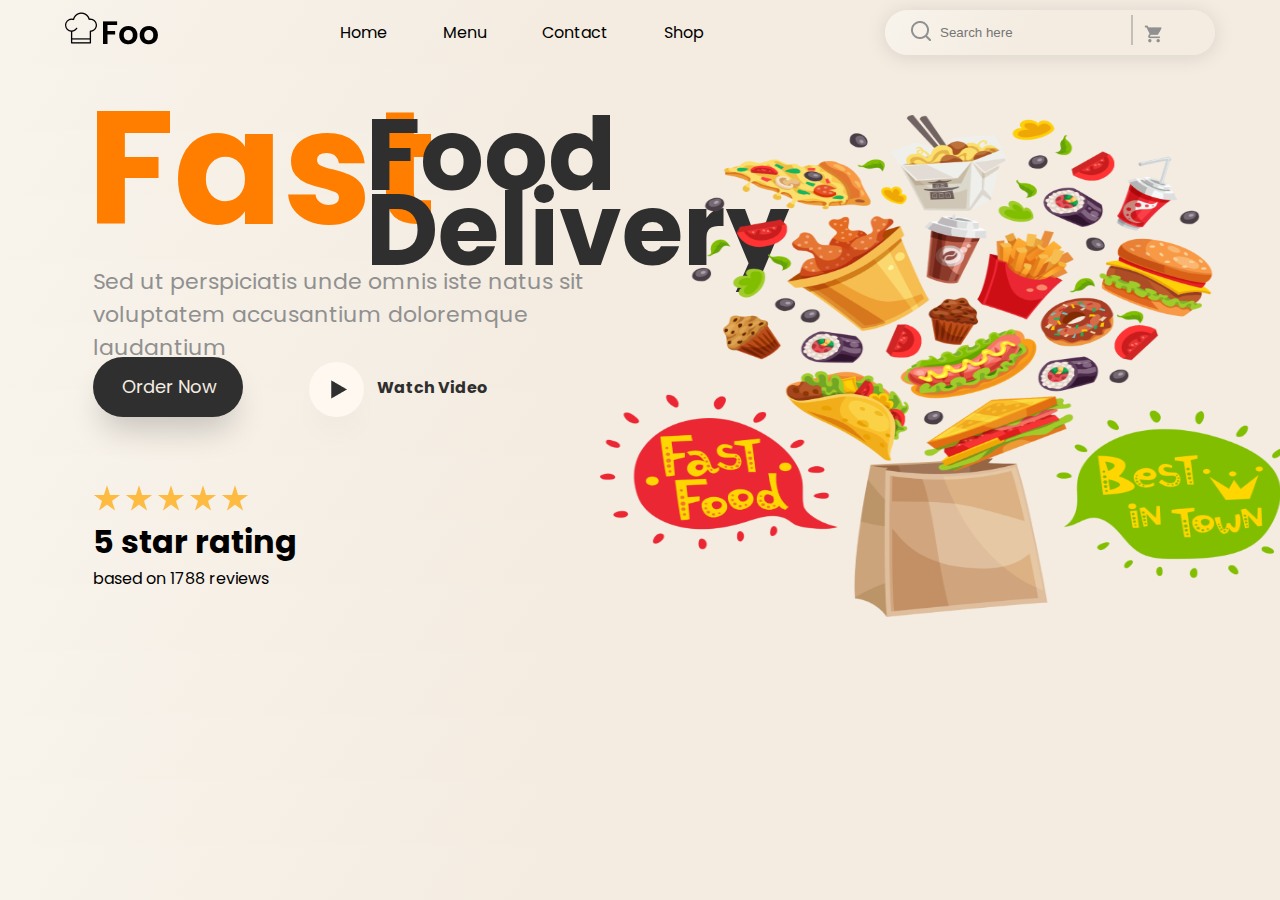
<file: Index.html>
<!DOCTYPE html>
<html lang="en">
<head>
    <meta charset="UTF-8">
    <meta http-equiv="X-UA-Compatible" content="IE=edge">
    <meta name="viewport" content="width=device-width, initial-scale=1.0">
    <title>Document</title>
    <link rel="stylesheet" href="./styles.css">
</head>
<body>
    <nav>
        <div class="container">
            <div class="brand">
                <img src="./Group 5.png" alt="" class="logo">
       
                
            </div>
            <div class="nav_links">
                <ul>
                    <li><a href="#">Home</a></li>
                    <li><a href="#">Menu</Menu></a></li>
                    <li><a href="#">Contact</a></li>
                    <li><a href="#">Shop</a></li>
                    
                </ul>
            </div>
            <div class="search">
                <form>
                    
                    <input type="text" name="searche" id="searcher" placeholder="Search here">
                    <img id="search-icon" src="./Vector.png" alt="search-icon">
                    <div class="line"></div>
                    <a href="#">
                       <img src="./Vector (1).png" alt="cart" class="cart-icon" >
                </a>
            </form>
                
            </div>
           

        </div>
        <div class="text">
            <div class="h1">
                <h1>Fast</h1>
            </div>
            <div class="h2">
                <h1>Food<br>
                    Delivery</h1>
                    
            </div>
            <div class="paraph">
                <p class="sed"> Sed ut perspiciatis unde omnis iste natus sit <br> voluptatem accusantium doloremque laudantium </p>
            </div>
            <div class="order">
                <div class="circle"></div>
                <p class="pra">Order Now</p>
                <div class="circle-white">
                    <img src="./Polygon 1 (1).png" alt=""> 
                    
                 </div>
                 <p class="pr">Watch Video</p>
                
            </div>
            <div class="stars">
                <div class="five-stars">
                    <img src="./stAR.png" alt="">
                    <img src="./stAR.png" alt="">
                    <img src="./stAR.png" alt="">
                    <img src="./stAR.png" alt="">
                    <img src="./stAR.png" alt="">
                </div>
                <div class="star-tex">
                    <h1>5 star rating</h1>
                    <p> based on 1788 reviews</p>
                </div>
                
            </div>
           
        </div>
        <div class="big-image">
            <img src="./17372 [Converted] 1.png" alt="fruite">
        </div>
    </nav>

    
</body>
</html>
</file>
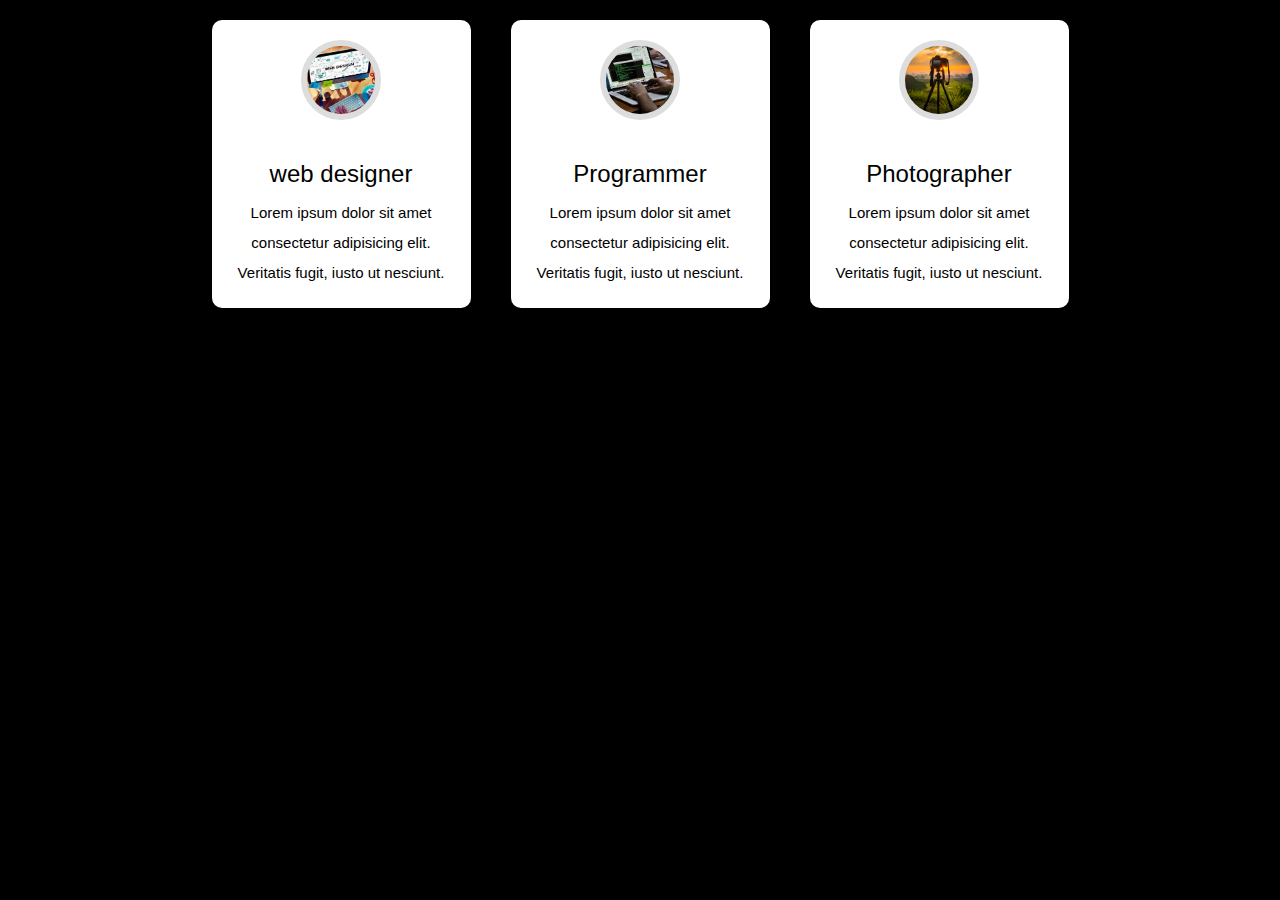
<file: responsive/index.html>
<!DOCTYPE html>
<html lang="en">
<head>
    <meta charset="UTF-8">
    <meta http-equiv="X-UA-Compatible" content="IE=edge">
    <meta name="viewport" content="width=device-width, initial-scale=1.0">
    <title>Document</title>
    <link rel="stylesheet" href="./style.css">
</head>
<body>
    <div class="container">
        <div class="boxes">
            <div class="images images1"></div>
            <div class="imgtext">

                <h1>web designer</h1>
                <p>Lorem ipsum dolor sit amet consectetur adipisicing elit. Veritatis fugit, iusto ut nesciunt.</p>
        </div>
        </div>
        <div class="boxes">
            <div class="images images2 "></div>
            <div class="imgtext">

                <h1>Programmer</h1>
                <p>Lorem ipsum dolor sit amet consectetur adipisicing elit. Veritatis fugit, iusto ut nesciunt.</p>
        </div>
        </div>
        <div class="boxes">
            <div class="images images3"></div>
            <div class="imgtext">

                <h1>Photographer</h1>
                <p>Lorem ipsum dolor sit amet consectetur adipisicing elit. Veritatis fugit, iusto ut nesciunt.</p>
        </div>
        </div>
    </div>
    
</body>
</html>
</file>
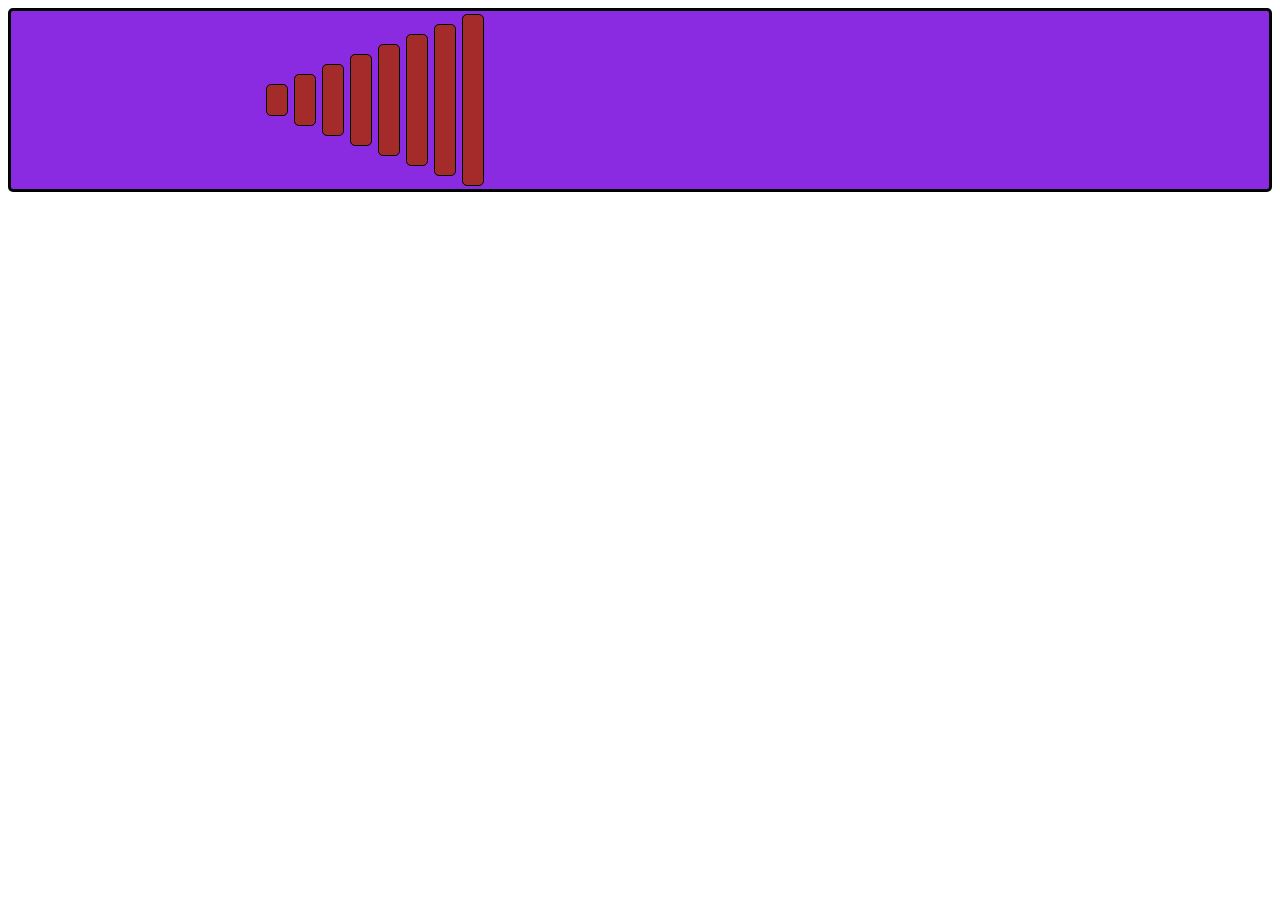
<file: flexbox.html>
<!DOCTYPE html>
<html lang="en">
<head>
    <meta charset="UTF-8">
    <meta http-equiv="X-UA-Compatible" content="IE=edge">
    <meta name="viewport" content="width=device-width, initial-scale=1.0">
    <title>Document</title>
    <link rel="stylesheet" href="./flex.css">
</head>
<body>
    <div class="main">
        <div class="flex-container">
            
            <div class="single-item item-1"></div>
            <div class="single-item item-2"></div>
            <div class="single-item item-3"></div>
            <div class="single-item item-4"></div>
            <div class="single-item item-5"></div>
            <div class="single-item item-6"></div>
            <div class="single-item item-7"></div>
            <div class="single-item item-8"></div>
        
        </div>
    </div>
    
</body>
</html>
</file>
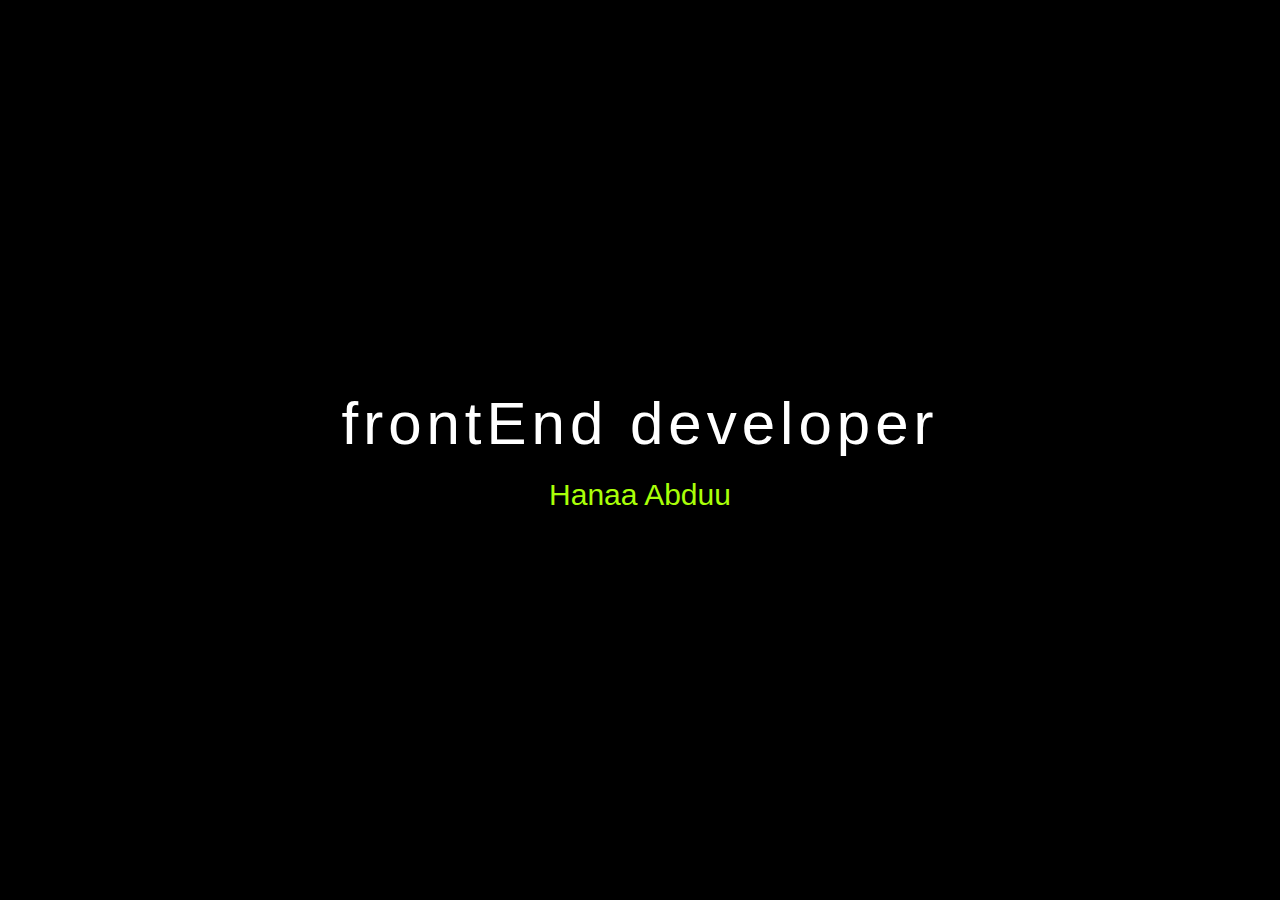
<file: HtmlAnimation.html>
<!DOCTYPE html>
<html lang="en">
<head>
    <meta charset="UTF-8">
    <meta http-equiv="X-UA-Compatible" content="IE=edge">
    <meta name="viewport" content="width=<device-width>, initial-scale=1.0">
    <title>Document</title>
    <link rel="stylesheet" href="./CssAnimatio.css">
</head>
<body>
    <div class="container">
       <div class="text1">frontEnd developer</div>
       <div class="text2"> Hanaa Abduu</div>
    </div>
</body>
</html>
</file>
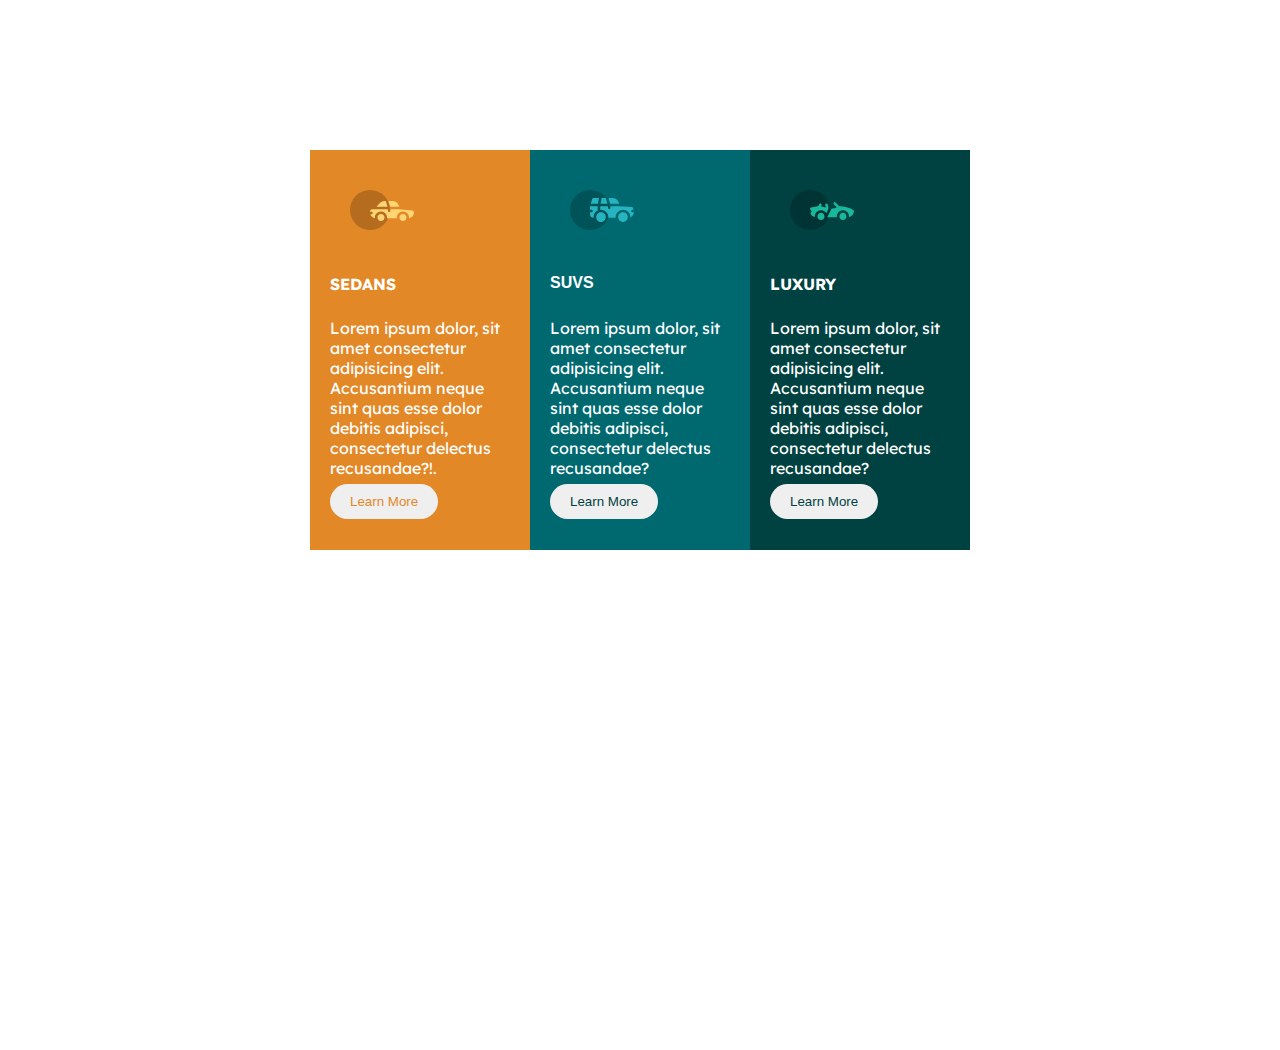
<file: summery.html>
<!DOCTYPE html>
<html lang="en">
<head>
    <meta charset="UTF-8">
    <meta http-equiv="X-UA-Compatible" content="IE=edge">
    <meta name="viewport" content="width=device-width, initial-scale=1.0">
    <title>Document</title>
    <link rel="stylesheet" href="summery.css">
    <link rel="preconnect" href="https://fonts.googleapis.com">
<link rel="preconnect" href="https://fonts.gstatic.com" crossorigin>
<link href="https://fonts.googleapis.com/css2?family=
Lexend+Deca&family=Roboto:ital,wght@0,400;1,300&display=swap" 
rel="stylesheet">
</head>
<body>
    <section class="container">
        <div class="card">
            <img class="jaale" src="./icon-sedans.svg" alt="jaale">
            <h1>SEDANS</h1>
            <p>Lorem ipsum dolor, sit amet consectetur adipisicing elit. Accusantium neque sint quas esse dolor debitis adipisci, consectetur delectus recusandae?!.</p>
            <button class="btn1">Learn More</button>
        </div>
        <div class="card1">
            <img class="cagar" src="./icon-suvs.svg" alt="green">
            <h1>SUVS</h1>
            <p>Lorem ipsum dolor, sit amet consectetur adipisicing elit. Accusantium neque sint quas esse dolor debitis adipisci, consectetur delectus recusandae?</p>
            <button class="btn3">Learn More</button>
        </div>
        <div class="card2">
            <img class="blue" src="./icon-luxury.svg" alt="blue">
            <h1>LUXURY</h1>
            <p>Lorem ipsum dolor, sit amet consectetur adipisicing elit. Accusantium neque sint quas esse dolor debitis adipisci, consectetur delectus recusandae?</p>
            <button class="btn3">Learn More</button>
        </div>
    </section>
</body>
</html>
</file>
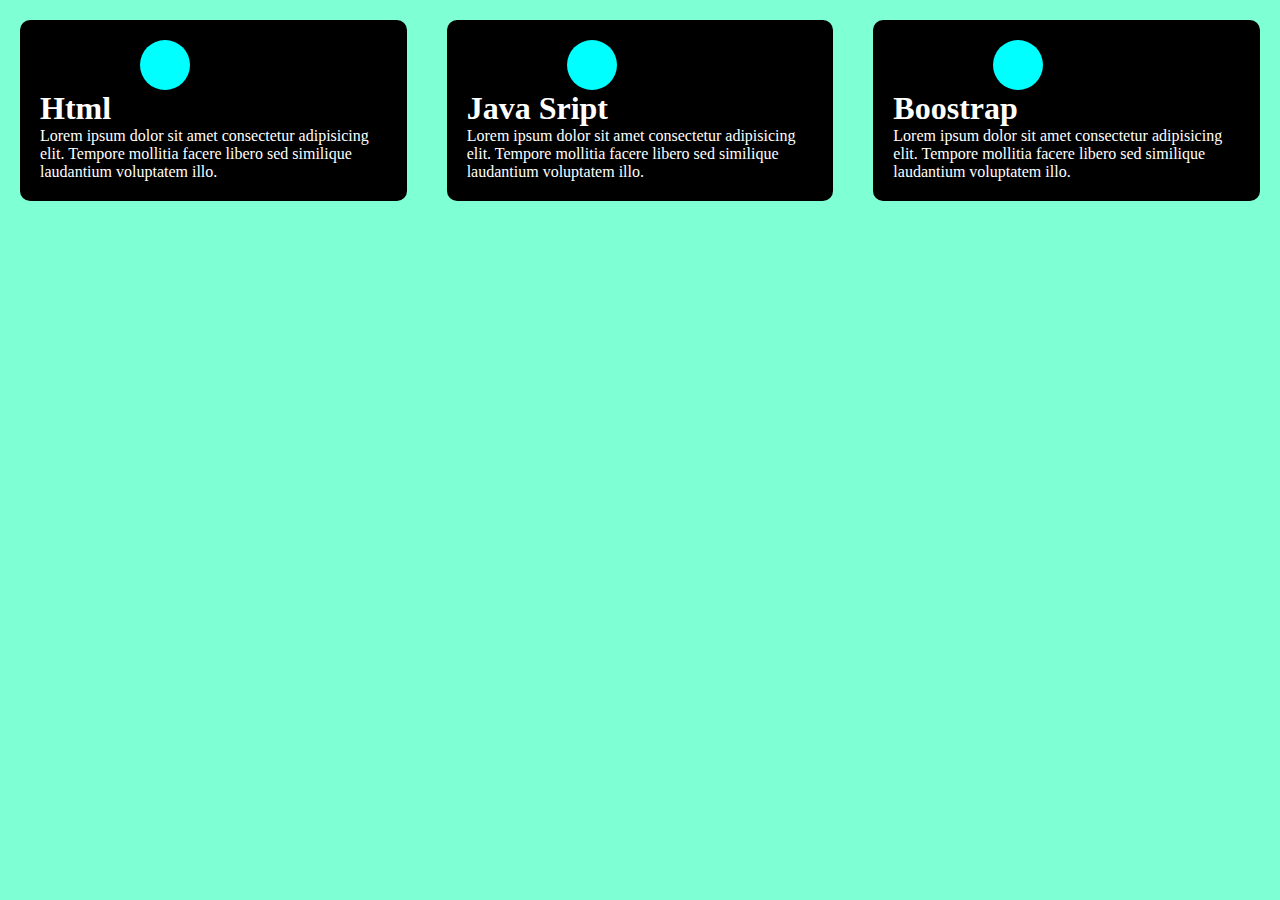
<file: responsive/indexes.html>
<!DOCTYPE html>
<html lang="en">
<head>
    <meta charset="UTF-8">
    <meta http-equiv="X-UA-Compatible" content="IE=edge">
    <meta name="viewport" content="width=device-width, initial-scale=1.0">
    <title>Document</title>
</head>
<link rel="stylesheet" href="./cSS.css">
<body>
    <div class="container">
        <div class="boxes boxes1">
            <div class="color"></div>
            <div>
                <h1>Html</h1>
                <P>Lorem ipsum dolor sit amet consectetur adipisicing elit. Tempore mollitia facere libero sed similique laudantium voluptatem illo.</P>
            </div>
            
        </div>
        <div class="boxes boxes2">
            <div class="color"></div>
            <div>
                <h1>Java Sript</h1>
                <P>Lorem ipsum dolor sit amet consectetur adipisicing elit. Tempore mollitia facere libero sed similique laudantium voluptatem illo.</P>
            </div>
            
        </div>
        <div class="boxes boxes3">
            <div class="color"></div>
            <div>
                <h1>Boostrap</h1>
                <P>Lorem ipsum dolor sit amet consectetur adipisicing elit. Tempore mollitia facere libero sed similique laudantium voluptatem illo.</P>
            </div>
            
        </div>
    </div>
    
</body>
</html>
</file>
<file: styles.css>
@import url('https://fonts.googleapis.com/css2?family=Kumbh+Sans:wght@400;700&family=Lexend+Deca&family=Outfit:wght@400;700&family=Poppins:ital,wght@0,400;0,500;0,700;1,600&family=Roboto:ital,wght@0,400;1,300&display=swap');

*{
    margin: 0;
    padding: 0;
}
:root{
    --black: #000;
    --header-black: #2f2f2f;
    --grey: #909090;
    --light-gray: #f4ece1;
}
body{
    width: 100%;
    
    background: linear-gradient(304.58deg, #F4ECE1 57.1%, #FCFBF7 145.5%);
    font-family: "Poppins" , sans-serif;
}
.container{
    display: flex;
    max-width: 1360px;
    margin: 0 auto;
    justify-content: space-between;
    align-items: center;
    padding: 10px 65px;
    
}
.brand{
    
    display: flex;
    align-items: flex-start;
    justify-content: center;
    width: 94px;
    height: 45px;
}
.brand img{
    width: 100%;
    height: 100%;    
    
}

.nav_links ul{
    display: flex;
    align-items: center;
    justify-content: space-between;
   

}

ul li:not(:last-child){
    margin-right: 56px;
}
li{
    list-style: none;
}
a , a:hover , a:active{
    text-decoration: none;
}


.nav_links ul li a{
    color: var(--black);
}
.search{
    display: flex;
    justify-content: space-between;
    align-items: center;
    position: relative;
}
.search input{
    width: 220px;
    height: 45px;
    border-radius: 30px;
    border: 0;
    padding: 0 55px;
    background: linear-gradient(304.58deg, #F4ECE1 57.1%, #FCFBF7 145.5%);
    box-shadow: 0 2px 20px 1px rgba(0, 0, 0, 0.1);

    
}

#search-icon{
    position: absolute;
    left: 8%;
    top: 25%;
}
.cart-icon{
    position: absolute;
    top: 34%;
    right: 16%;

}
.line{
    position: absolute;
    top: 12%;
    right: 25%;
    width: 2px;
    height: 30px;
    background-color: var(--grey);
    opacity: 0.5;
}

.cart-icon::before{
    content: "";
    width: 10px;
    height: 10px;
    border-radius: 50%;
    background-color: #EC2633;
    box-shadow: 0px 2px 23px 1px rgba(255, 51, 52, 0.72);
    position: absolute;

}

.h1{
    position: absolute;
    width: 262px;
    height: 119px;
    left: 87px;
    top: 242.94px;
    font-weight: 700;
    font-size: 80px;
    line-height: 150.8%;
    color: #FF7E00;

    
}
.h2{
    position: absolute;
    width: 221px;
    height: 98px;
    left: 366px;
    top: 252.94px;
    font-weight: 700;
    font-size: 50px;
    line-height: 150.8%;
   
    
    
    color: #2F2F2F;

}
.text{
    position: relative;
    display: flex;
    max-width: 1360px;
    margin: 0 auto;
    justify-content: space-between;
    align-items: center;
    top: -200px;
    
   

}
.paraph{
    position: absolute;
    width: 568px;
    height: 62px;
    left: 93px;
    top: 400px;
    font-weight: 400;
    font-size: 22px;
    color: var(--grey);
    }
.circle{
    position: absolute;
    width: 150px;
    height: 60px;
    left: 93px;
    top: 491.94px;
    background: #2F2F2F;
    box-shadow: 0px 20px 32px -8px rgba(0, 0, 0, 0.2);
    border-radius: 84px;

    }
.pra{
    position: absolute;
    width: 108px;
    height: 19px;
    left: 122px;
    top: 508px;
    font-size: 18px;
    color: #F4ECE1;
}
.circle-white{
    position: absolute;
    width: 55px;
    height: 55px;
    left: 309px;
    top: 496.94px;
    border-radius: 50%;
    background: #FFF8F0;
    box-shadow: 0px 20px 36px -16px rgba(0, 0, 0, 0.1);
}
.circle-white img{
    position: absolute;
    left: 22px;
    top: 18px;
}
.pr{
     position: absolute;
    width: 131px;
    height: 19px;
    left: 377px;
    top: 510px;
    font-weight: 700;
    color: #2F2F2F;
}
.stars{
    position: absolute;
    width: 255px;
    height: 92px;
    left: 93px;
    top: 620px;
}
.big-image{
    position: relative;
    display: flex;
    max-width: 1360px;
    margin: 0 auto;
    justify-content: space-between;
    align-items: center;
    top: -200px;
}
.big-image img{
    position: absolute;
    left: 600px;
    top:  250px;
    width: 700px;
    height: 502px;
}

.star-tex{
    
}
</file>
<file: responsive/style.css>
*{
    margin: 0;
    padding: 0;
    box-sizing: border-box;
}
body{
    background-color: black;
}
.container{
    flex-wrap: wrap;
    display: flex;
    justify-content: center;
    align-items: center;

    
}
.boxes{
    display: flex;
    flex-direction: column;
    align-items: center;
    justify-content: center;
    width: 259px;
    height: auto;
    border-radius: #fff;
    text-align: center;
    margin: 20px;
    padding: 20px;
    background-color: white;
    border-radius: 10px;
     
}
.images{
    display: flex;
    justify-content: center;
    align-items: center;
    width: 80px;
    height: 80px;
    border: 6px solid #ddd;
    border-radius: 50%;
    margin-bottom: 10px;
    padding: 20px;
    

}
.images1{
    background-image: url(./download.jpg);
    background-size: cover;
    background-position: center;

    

}
.images2{
    background-image: url(./download\ \(1\).jpg);
    background-size: cover;
    background-position: center;
    

}
.images3{
    background-image: url(./sun-photo.jpg);
    background-size: cover;
    background-position: center;
    

}
.imgtext{
    font-family: sans-serif;
    padding-top: 20px;
}
.imgtext h1{
    font-size: 24px;
    font-weight: 500;
    line-height: 48px;
}
.imgtext p{
    font-size: 15px;
    font-weight: 400;
    line-height: 30px;

}
.boxes:hover{
    color: white;
    background-color: rebeccapurple;
}
</file>
<file: flex.css>
.main{
    background-color: blueviolet;
    border: 3px solid black;
    border-radius: 5px;
}
    
  

.single-item{
    
    background-color: brown;
    color: white;
    border: 1px solid black;
    border-radius: 5px;
    padding: 10px;
    margin: 3px;
   animation-name: ani;
   animation-duration: 2s;
   animation-timing-function: linear;
   animation-iteration-count: infinite;
   

    
    
    
}
.item-1{
    min-height: 10px;
}
.item-2{
    min-height: 30px;
}
.item-3{
    min-height: 50px;
}
.item-4{
    min-height: 70px;
}

.item-5{
    min-height: 90px;
}

.item-6{
    min-height: 110px;
   
}

.item-7{
    min-height: 130px;
   

}
.item-8{
    min-height: 150px;
   
    
}
.flex-container{
    display: flex;
    align-items: center;
    margin-left: 20%;
    
}
@keyframes ani{
   50%{
       margin: 10px;

   }

}
</file>
<file: CssAnimatio.css>
*{
    padding: 0;
    margin: 0;font-family: sans-serif;

   
}
body{
    background-color: #000;
    
}

.container{
    text-align: center;
    position: absolute;
    top: 50%;
    left: 50%;
    transform: translate(-50%, -50%);
    width: 100%;
}
.text1{
    color: white;
    font-size: 60px;
    font-weight: 50;
    letter-spacing: 5px;
    margin-bottom: 20px;
    animation: text 3s ;
    

    
}
.text2{
    font-size: 30px;
    color: #a9ff08;
    font-weight: 20px;
}
@keyframes text{
    0%{
        color: red;
        margin: -40px;
    }
    30%{
        letter-spacing: 25px;
        margin-top: -40px;
    }
    50%{
        letter-spacing: 8px;
        margin-bottom: -40px;
    }
}
</file>
<file: summery.css>
*{
    box-sizing: border-box;
    margin: 0;
    padding: 0;

}
body{
    width: 100%;
    height: 100vh;
    font-family: 'Lexend Deca';
    margin-top: 150px;
    
    justify-content: center;

}
.container{
    display: flex;
    justify-content: center;
    margin: 50px;
    flex-wrap: wrap;


}
.card{
    position: relative;
    background-color:  hsl(31, 77%, 52%);
    width: 220px;
    height: 400px;
   
}
.card2{
    position: relative;
    background-color: hsl(179, 100%, 13%);
    width: 220px;
    height: 400px;
}
.card1{
    position: relative;
    background-color:  hsl(184, 100%, 22%);
    width: 220px;
    height: 400px;
}
.jaale{
    margin: 40px;
    
}
.cagar{
    margin: 40px;

}
.blue{
    margin: 40px;

}
.card2 p{
    margin: 20% 20px 0 ;
    color: white;
    position: absolute;
}
.card1 p{
    margin: 20% 20px 0 ;
    color: white;
    position: absolute;
}
.card p{
    margin: 20% 20px 0 ;
    color: white;
    position: absolute;
   
}
.card2 h1{
    color: white;
    font-size: medium;
    font-family: 'Lexend Deca';
    position: absolute;
    margin-left: 20px;

    
}
.card1 h1{
    color: white;
    font-size: medium;
    font-family: sans-serif;
    position: absolute;
    margin-left: 20px;
   
    
}
.card h1{
    color: white;
    font-size: medium;
    font-family: sans-serif;
    position: absolute;
    margin-left: 20px;
    font-family: 'Lexend Deca';
    
}
.btn1{

    margin: 210px 0px 0px 20px;
    border: navy;
    padding: 10px 20px 10px 20px;
    border-radius: 20px;
    color: hsl(31, 77%, 52%);
}
.btn2{

    margin: 210px 0px 0px 20px;
    border: navy;
    padding: 10px 20px 10px 20px;
    border-radius: 20px;
    color: hsl(184, 100%, 22%);
}
.btn3{

    margin: 210px 0px 0px 20px;
    border: none;
    padding: 10px 20px 10px 20px;
    border-radius: 20px;
    color: hsl(179, 100%, 13%);
}
.btn1:hover{
    background-color: hsl(31, 77%, 52%);
    color: white;
    border: 1px solid white;

    
}
.btn2:hover{
    background-color: hsl(184, 100%, 22%);
    color: white;
    border: 1px solid white;

    
}
.btn3:hover{
    background-color: hsl(179, 100%, 13%);
    color: white;
    border: 1px solid white;

    
}
</file>
<file: responsive/cSS.css>
*{
    box-sizing: border-box;
    margin: 0;
    padding: 0;
}
body{
    
    background-color: aquamarine;
}
.container{
    display: flex;
    flex-wrap: wrap;
    justify-content: center;
    align-items: center;
    flex: 3;

}
.boxes{
    color: white;
    background-color: black;
    align-items: center;
    justify-content: center;
    margin: 20px;
    padding: 20px;
    border-radius: 10px;    
}
.boxes1{
    flex: 1;

}
.boxes2{
    flex: 1;
}
.boxes3{
    flex: 1;
}
.color{
    padding: 10px;
    width: 50px;
    height: 50px;
    border-radius: 50%;
    background-color: aqua;
    margin-left: 100px;
}
</file>
